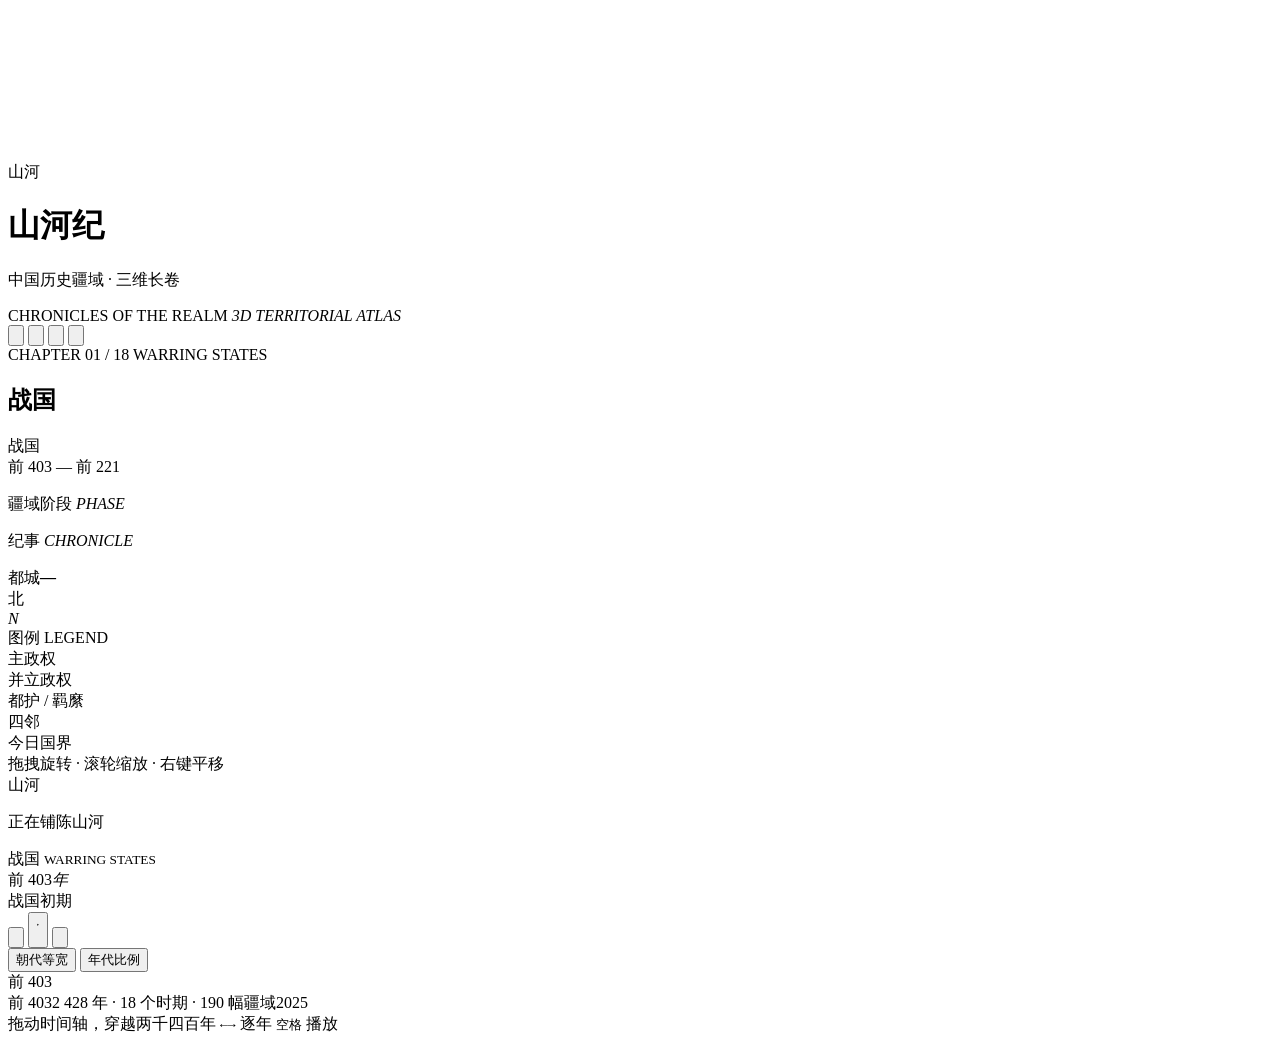
<file: src/template.html>
<!doctype html>
<html lang="zh-CN">
<head>
<meta charset="utf-8">
<meta name="viewport" content="width=device-width, initial-scale=1, viewport-fit=cover">
<meta name="theme-color" content="#07100d">
<link rel="icon" href="data:image/svg+xml,%3Csvg xmlns='http://www.w3.org/2000/svg' viewBox='0 0 64 64'%3E%3Crect width='64' height='64' fill='%230b1712'/%3E%3Crect x='6' y='6' width='52' height='52' fill='none' stroke='%23b94b37' stroke-width='2'/%3E%3Ctext x='32' y='43' font-size='30' text-anchor='middle' fill='%23dfa48c' font-family='serif'%3E山%3C/text%3E%3C/svg%3E">
<title>山河纪 · 中国历史疆域三维长卷</title>
<meta name="description" content="拖动时间轴，从战国到当代，在可旋转、可缩放的三维地形上观看中国历史疆域的两千四百年变迁。">
<style>/*__STYLE__*/</style>
</head>
<body>
<div id="app">
  <canvas id="scene" aria-label="中国历史疆域三维地图"></canvas>
  <div class="atmosphere" aria-hidden="true"></div>
  <div class="grain" aria-hidden="true"></div>

  <header class="masthead">
    <div class="seal" aria-hidden="true"><span>山</span><span>河</span></div>
    <div class="brand">
      <h1>山河纪</h1>
      <p>中国历史疆域 · 三维长卷</p>
    </div>
    <div class="brand-en">
      <span>CHRONICLES OF THE REALM</span>
      <em>3D TERRITORIAL ATLAS</em>
    </div>
  </header>

  <nav class="top-actions" aria-label="地图操作">
    <button id="btn-rotate" class="icon-btn" type="button" title="自动旋转（R）" aria-label="自动旋转">
      <svg viewBox="0 0 24 24" aria-hidden="true"><path d="M20 12a8 8 0 1 1-2.34-5.66M20 4v4h-4"/></svg>
    </button>
    <button id="btn-reset" class="icon-btn" type="button" title="复位视角（0）" aria-label="复位视角">
      <svg viewBox="0 0 24 24" aria-hidden="true"><path d="M4 9V4h5M20 15v5h-5M4 4l6 6M20 20l-6-6"/></svg>
    </button>
    <button id="btn-layers" class="icon-btn" type="button" title="图层" aria-label="图层" aria-expanded="false">
      <svg viewBox="0 0 24 24" aria-hidden="true"><path d="m12 3 9 5-9 5-9-5 9-5Zm-9 9 9 5 9-5M3 16l9 5 9-5"/></svg>
    </button>
    <button id="btn-about" class="icon-btn" type="button" title="关于此图" aria-label="关于此图">
      <svg viewBox="0 0 24 24" aria-hidden="true"><circle cx="12" cy="12" r="9"/><path d="M12 11v5M12 8h.01"/></svg>
    </button>
  </nav>

  <div class="layers-pop" id="layers-pop" hidden>
    <div class="pop-head">图层 <span>LAYERS</span></div>
    <label><input type="checkbox" data-layer="neighbors" checked><i></i><span>四邻政权</span></label>
    <label><input type="checkbox" data-layer="rivers" checked><i></i><span>江河湖海</span></label>
    <label><input type="checkbox" data-layer="modern" checked><i></i><span>今日国界</span></label>
    <label><input type="checkbox" data-layer="labels" checked><i></i><span>政权名称</span></label>
    <label><input type="checkbox" data-layer="tdt"><i></i><span>天地图影像<em>需授权域名</em></span></label>
    <label><input type="checkbox" data-layer="grid" checked><i></i><span>经纬网</span></label>
    <label><input type="checkbox" data-layer="shadow" checked><i></i><span>光影</span></label>
  </div>

  <aside class="info-panel" id="info-panel">
    <div class="era-line">
      <span id="era-index">CHAPTER 01 / 18</span>
      <span id="era-en">WARRING STATES</span>
    </div>
    <div class="era-heading">
      <h2 id="era-title">战国</h2>
      <span class="era-badge" id="era-badge">战国</span>
    </div>
    <div class="era-years" id="era-years">前 403 — 前 221</div>
    <p class="era-summary" id="era-summary"></p>
    <div class="phase-block">
      <span class="block-label">疆域阶段 <i>PHASE</i></span>
      <p id="phase-caption"></p>
    </div>
    <div class="event-block">
      <div class="block-label"><span>纪事 <i>CHRONICLE</i></span><span class="event-year" id="event-year"></span></div>
      <ul id="event-list"></ul>
    </div>
    <div class="meta-row">
      <span>都城</span><strong id="meta-capital">—</strong>
    </div>
  </aside>

  <div class="compass" id="compass" aria-hidden="true">
    <div class="compass-ring">
      <span class="n">北</span>
      <span class="tick t1"></span><span class="tick t2"></span><span class="tick t3"></span>
      <i class="needle" id="compass-needle"></i>
    </div>
    <em>N</em>
  </div>

  <div class="legend" id="legend">
    <div class="legend-title">图例 <span>LEGEND</span></div>
    <div class="legend-item"><i class="swatch main"></i><span>主政权</span></div>
    <div class="legend-item"><i class="swatch rival"></i><span>并立政权</span></div>
    <div class="legend-item"><i class="swatch protectorate"></i><span>都护 / 羁縻</span></div>
    <div class="legend-item"><i class="swatch neighbor"></i><span>四邻</span></div>
    <div class="legend-item"><i class="swatch modern"></i><span>今日国界</span></div>
  </div>

  <div class="tip" id="tip" role="status"></div>

  <div class="tdt-credit" id="tdt-credit" hidden>天地图影像 · © 国家地理信息公共服务平台</div>

  <div class="hint-pill" id="hint-pill">
    <span class="mouse"></span>
    <span>拖拽旋转 · 滚轮缩放 · 右键平移</span>
  </div>

  <div class="fallback" id="fallback" hidden>
    <div class="fallback-inner">
      <h2>此设备暂不支持 WebGL</h2>
      <p>三维地图需要浏览器开启硬件加速。你仍可阅读下方的时间轴与历史信息，或使用支持 WebGL 的浏览器打开。</p>
    </div>
  </div>

  <div class="loading" id="loading">
    <div class="loading-seal"><span>山</span><span>河</span></div>
    <div class="loading-line"><i></i></div>
    <p id="loading-text">正在铺陈山河</p>
  </div>

  <div class="modal" id="about-modal" hidden>
    <div class="modal-card" role="dialog" aria-modal="true" aria-labelledby="about-title">
      <button class="modal-close" id="modal-close" type="button" aria-label="关闭">×</button>
      <span class="modal-kicker">ABOUT THE ATLAS</span>
      <h2 id="about-title">关于这幅三维长卷</h2>
      <p>从公元前 403 年三家分晋，到 2025 年，十八个历史时期、一百九十余幅疆域阶段，在同一座可旋转的三维沙盘上连续展开。</p>
      <p>每块政权以高度区分主政权、并立政权、都护羁縻与四邻；地面层保留今日海岸线、江河湖泊与经纬网，作为阅读历史的参照。</p>
      <div class="modal-grid">
        <div><b>拖动</b><span>时间轴或地图</span></div>
        <div><b>滚轮</b><span>缩放沙盘</span></div>
        <div><b>右键</b><span>平移视角</span></div>
        <div><b>空格</b><span>播放 / 暂停</span></div>
      </div>
      <p class="modal-note">历史疆域没有唯一、精确的边界。图中轮廓均为示意性近似，用于呈现疆域大势与历史变迁，不可作为边界依据。</p>
      <p class="modal-credit">疆域数据改编自 <a href="https://github.com/DeanChensj/jiangshan-map" target="_blank" rel="noreferrer">江山时序</a>（GPL-3.0）；海岸线与河湖来自 <a href="https://www.naturalearthdata.com/" target="_blank" rel="noreferrer">Natural Earth</a>（公有领域）；地形浮雕由 <a href="https://registry.opendata.aws/terrain-tiles/" target="_blank" rel="noreferrer">AWS Terrain Tiles / Mapzen</a> 高程数据生成。天地图为可选在线影像层（<a href="https://www.tianditu.gov.cn/" target="_blank" rel="noreferrer">tianditu.gov.cn</a>），需在已授权域名下使用。</p>
      <div class="modal-actions"><button id="modal-start" class="primary" type="button">开始漫游</button></div>
    </div>
  </div>

  <div class="toast" id="toast"></div>
</div>

<footer id="timeline">
  <div class="timeline-inner">
    <div class="tl-head">
      <div class="tl-title">
        <span id="tl-era">战国</span>
        <small id="tl-en">WARRING STATES</small>
      </div>
      <div class="tl-year">
        <span id="tl-year">前 403</span><em>年</em>
      </div>
      <div class="tl-phase" id="tl-phase">战国初期</div>
      <div class="tl-actions">
        <button class="step-btn" id="btn-prev" type="button" title="上一年（←）" aria-label="上一年">
          <svg viewBox="0 0 24 24" aria-hidden="true"><path d="m15 5-7 7 7 7"/></svg>
        </button>
        <button class="play-btn" id="btn-play" type="button" title="播放（空格）" aria-label="播放历史演进">
          <svg class="ico-play" viewBox="0 0 24 24" aria-hidden="true"><path d="M8 5.5v13l11-6.5z" fill="currentColor" stroke="none"/></svg>
          <svg class="ico-pause" viewBox="0 0 24 24" aria-hidden="true"><path d="M8 5v14M16 5v14"/></svg>
        </button>
        <button class="step-btn" id="btn-next" type="button" title="下一年（→）" aria-label="下一年">
          <svg viewBox="0 0 24 24" aria-hidden="true"><path d="m9 5 7 7-7 7"/></svg>
        </button>
        <div class="scale-switch" role="group" aria-label="时间刻度">
          <button type="button" data-scale="era" class="active">朝代等宽</button>
          <button type="button" data-scale="real">年代比例</button>
        </div>
      </div>
    </div>

    <div class="track-wrap">
      <div class="track" id="track" role="slider" tabindex="0" aria-label="历史时间轴" aria-valuemin="-403" aria-valuemax="2025" aria-valuenow="1000">
        <div class="track-bands" id="track-bands"></div>
        <div class="track-ticks" id="track-ticks"></div>
        <div class="track-events" id="track-events"></div>
        <div class="track-hover" id="track-hover" hidden></div>
        <div class="playhead" id="playhead">
          <span class="ph-bubble" id="ph-bubble">前 403</span>
          <span class="ph-stem"></span>
          <span class="ph-dot"></span>
        </div>
      </div>
    </div>

    <div class="tl-foot">
      <div class="tl-scale"><span>前 403</span><span id="foot-mid">2 428 年 · 18 个时期 · 190 幅疆域</span><span>2025</span></div>
      <div class="tl-hint" id="tl-hint">拖动时间轴，穿越两千四百年 <kbd>←</kbd><kbd>→</kbd> 逐年 <kbd>空格</kbd> 播放</div>
    </div>
  </div>
</footer>

<script>window.__ATLAS_DATA__ = /*__DATA__*/;</script>
<script>window.__TERRAIN_URI__ = '__TERRAIN_DATA__';</script>
<script type="module">
/*__THREE__*/
/*__APP__*/
</script>
</body>
</html>
</file>
